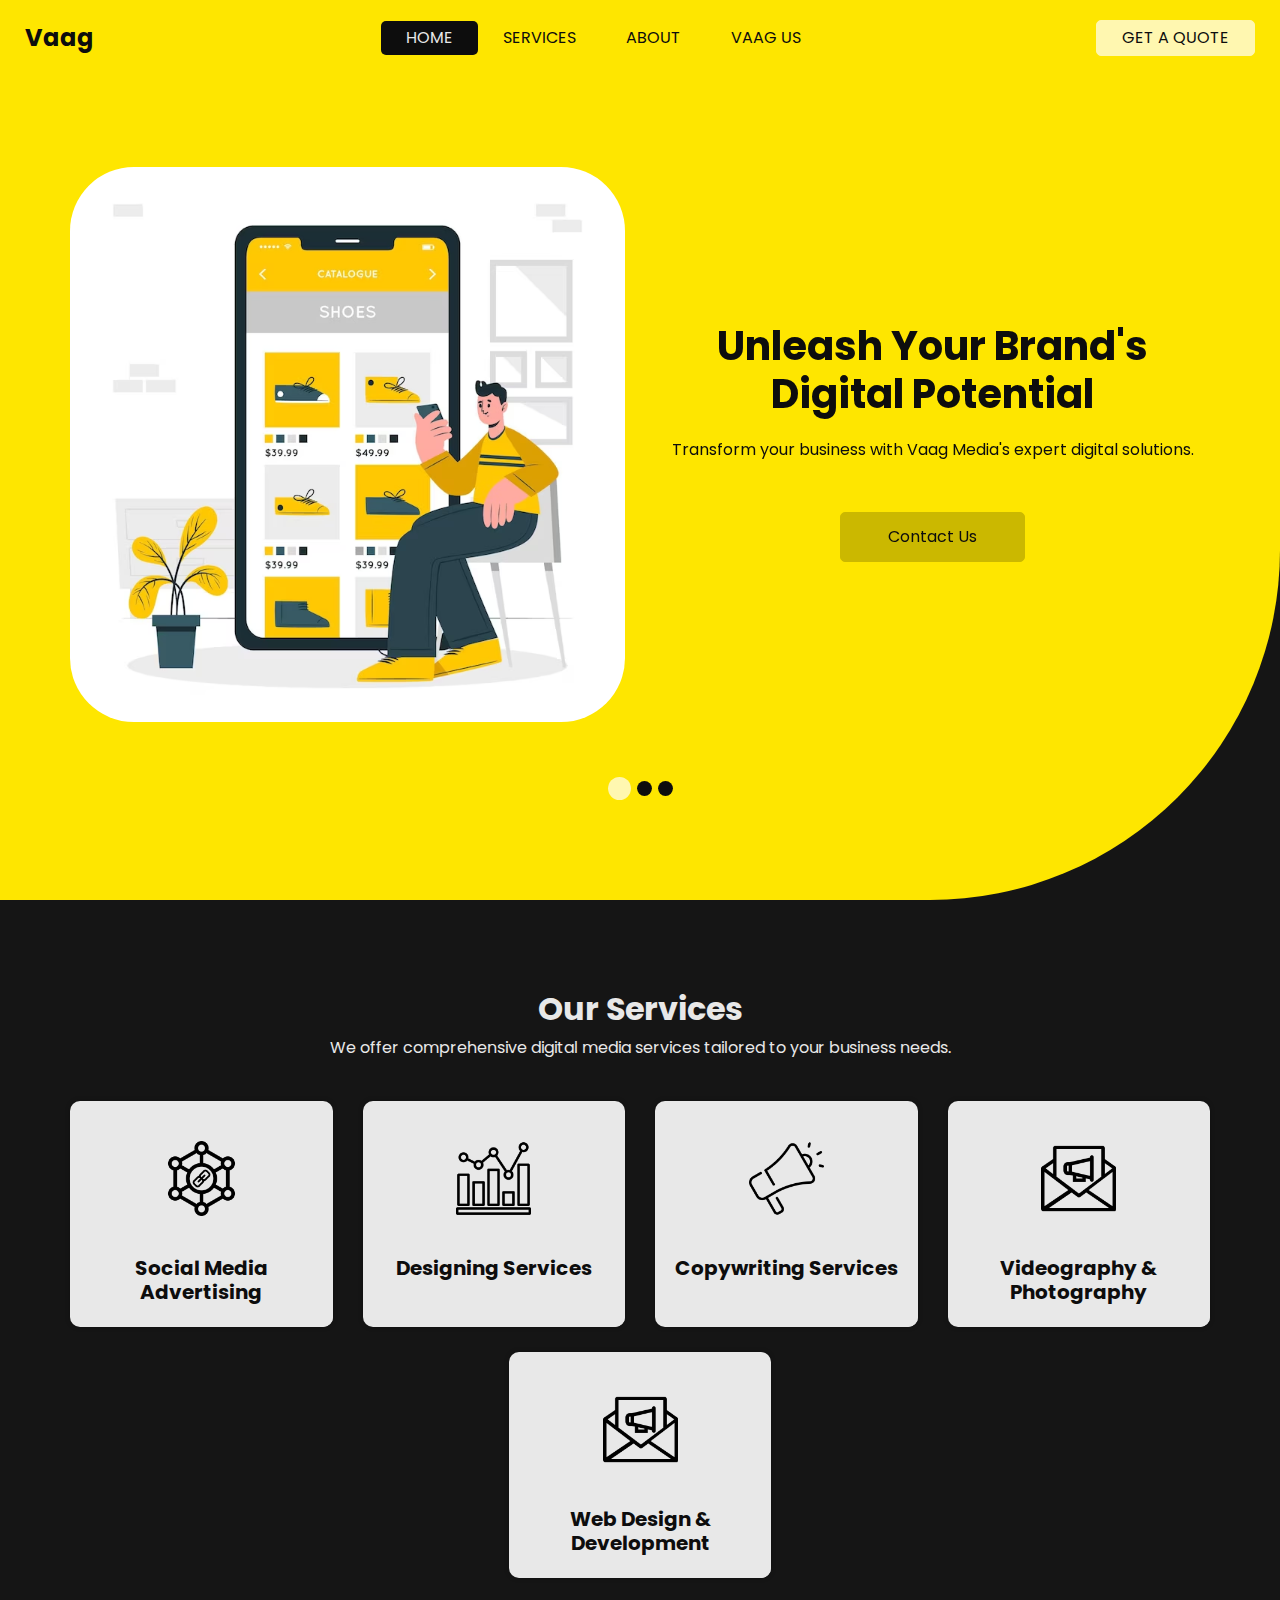
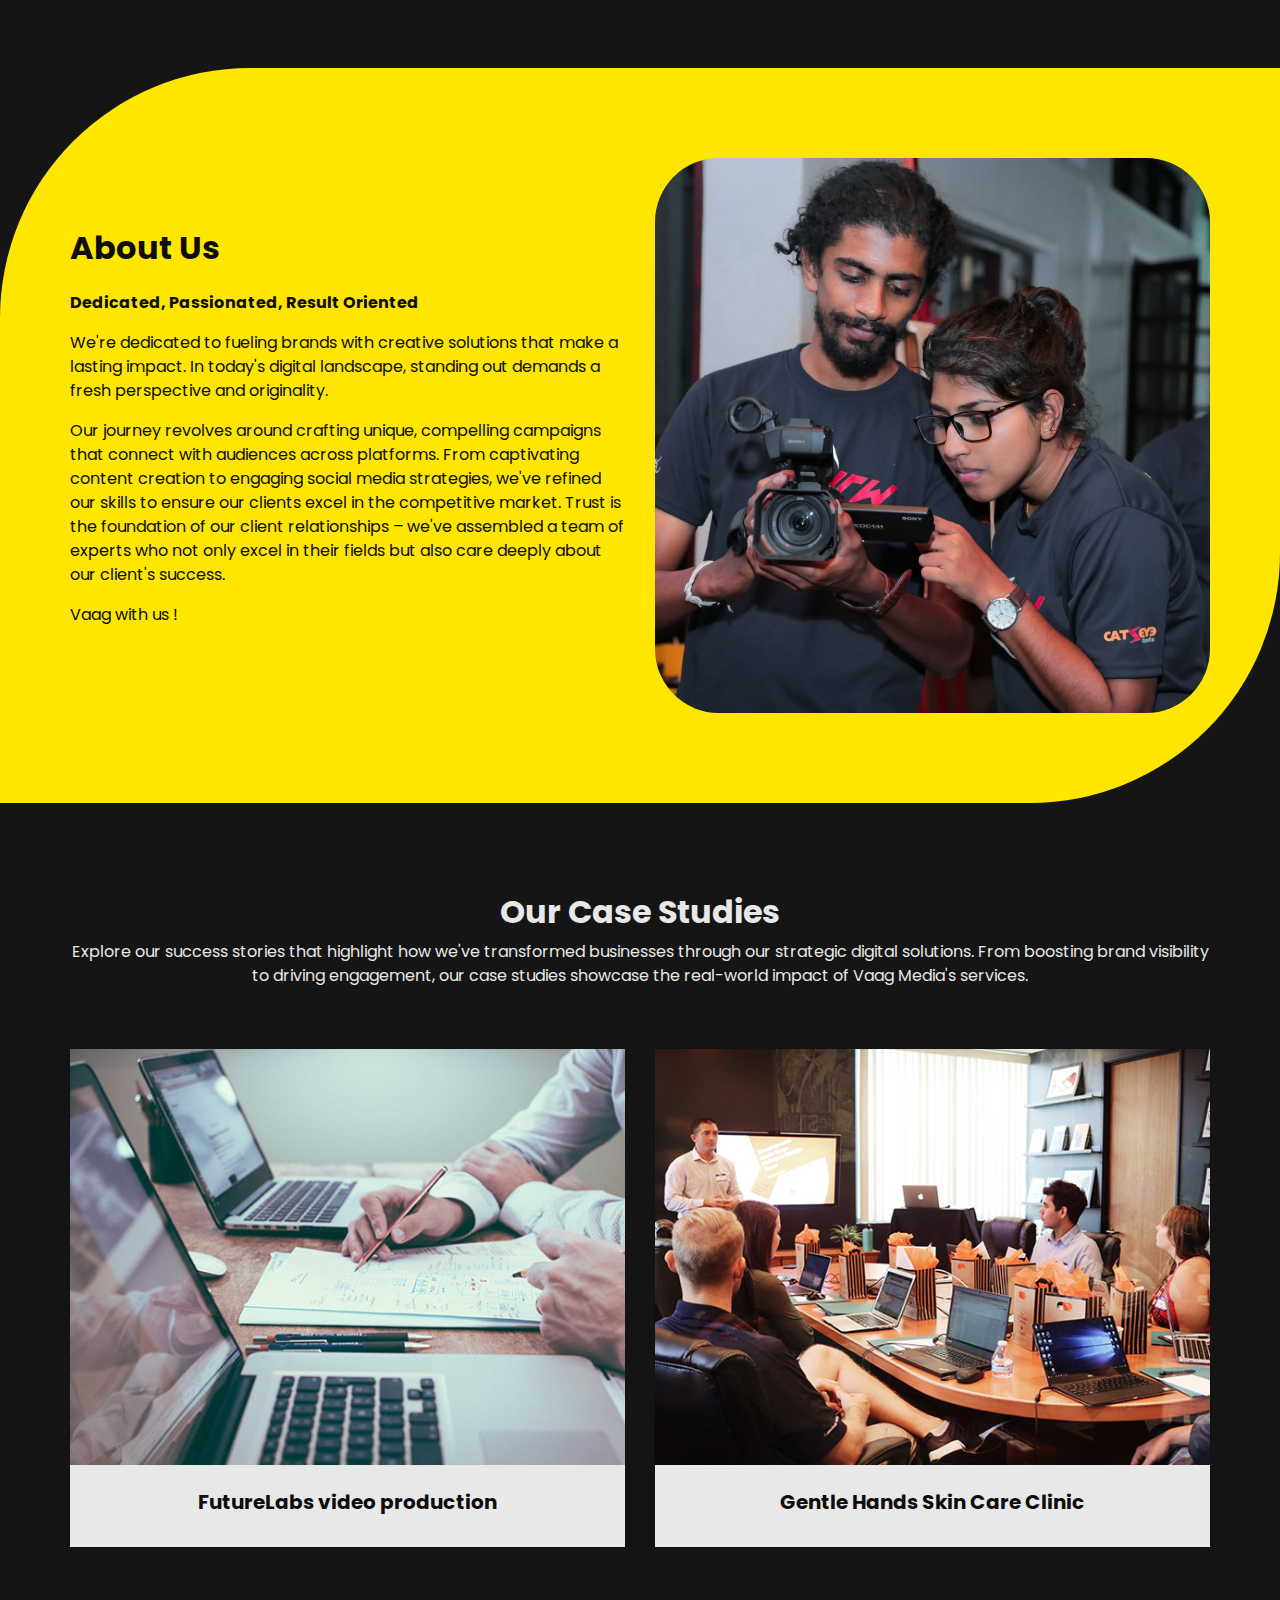
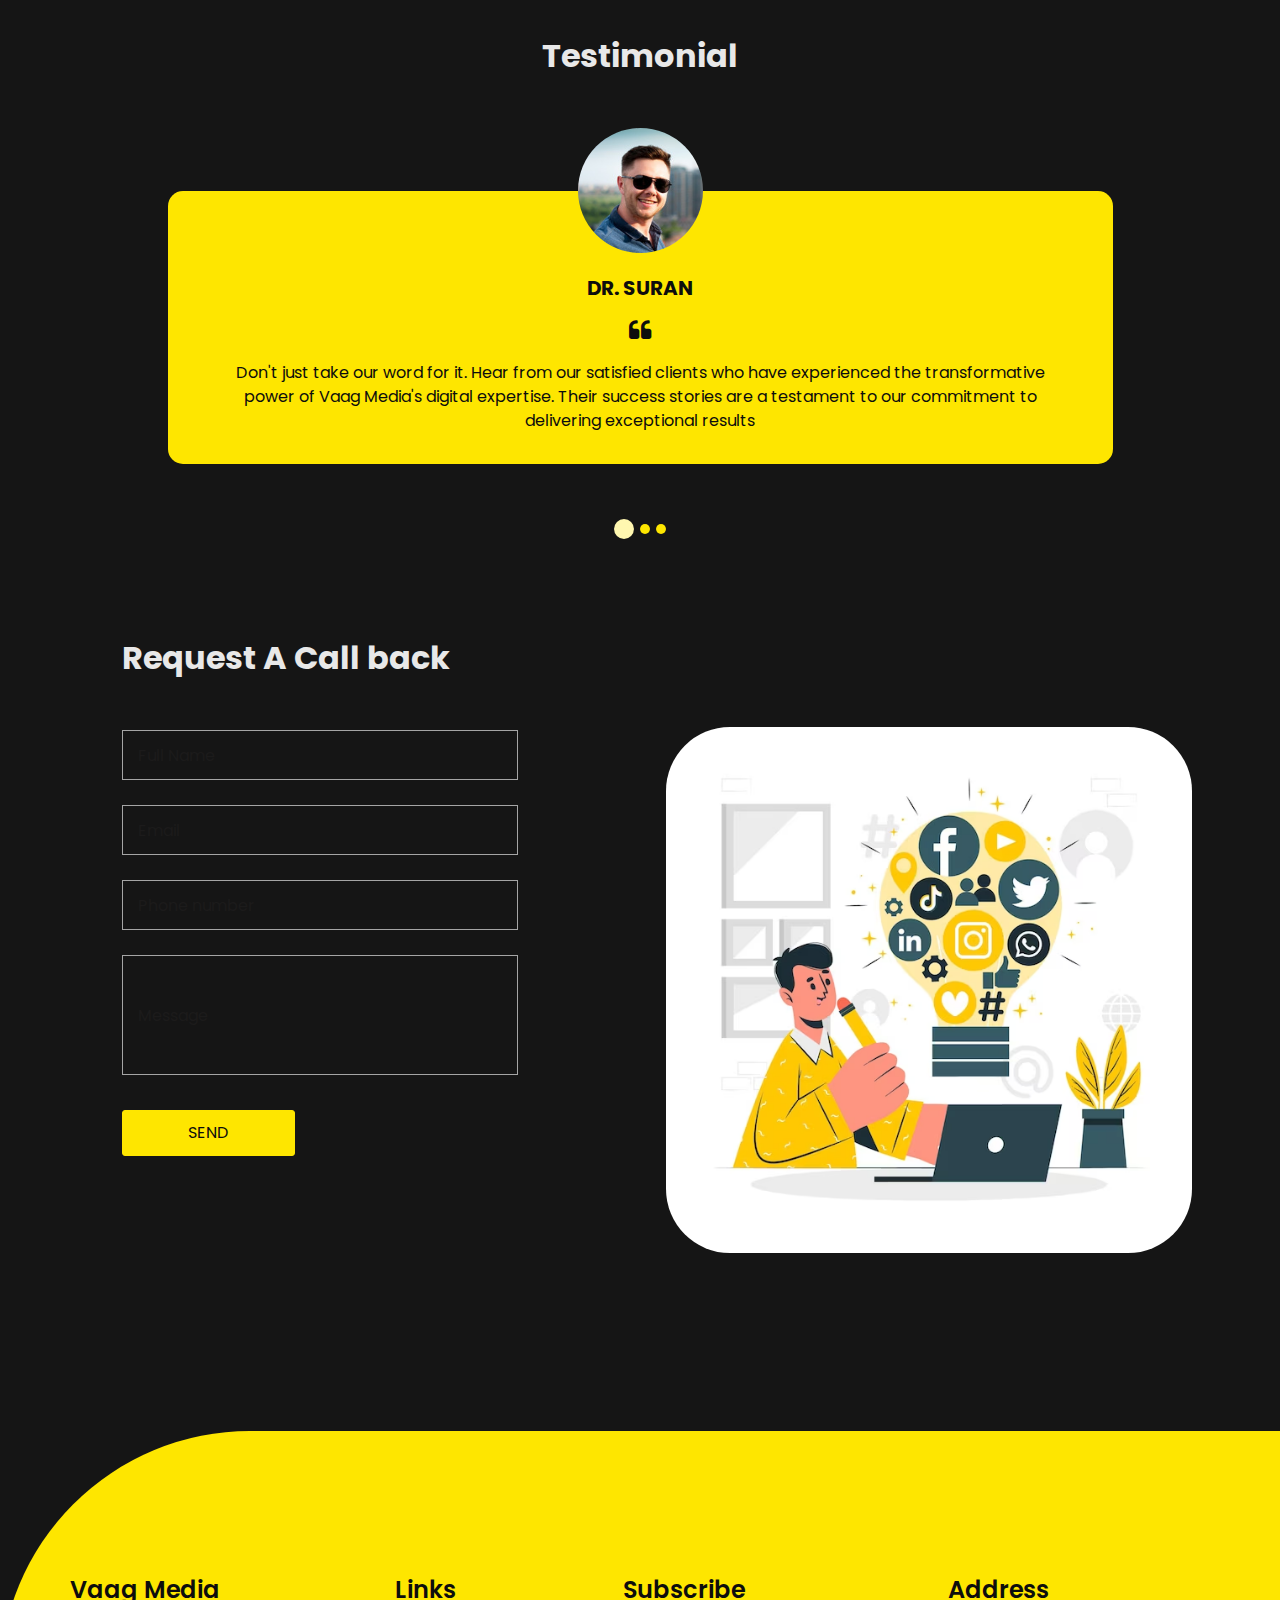
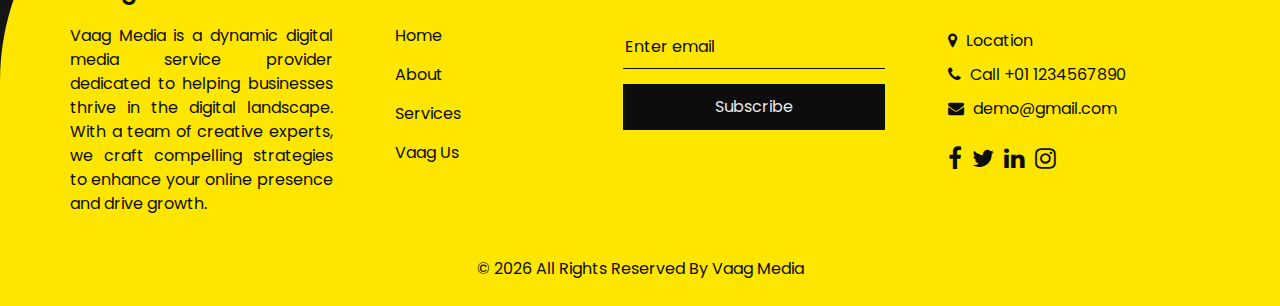
<file: index.html>
<!DOCTYPE html>
<html lang="en">
<head>
  <meta charset="utf-8" />
  <meta http-equiv="X-UA-Compatible" content="IE=edge" />
  <meta name="viewport" content="width=device-width, initial-scale=1, shrink-to-fit=no" />
  <meta name="keywords" content="" />
  <meta name="description" content="" />
  <meta name="author" content="" />
  <title>Vaag</title>
  <!-- bootstrap core css -->
  <link rel="stylesheet" type="text/css" href="css/bootstrap.css" />
  <!-- font awesome style -->
  <link href="css/font-awesome.min.css" rel="stylesheet" />
  <!-- Custom styles for this template -->
  <link href="css/style.css" rel="stylesheet" />
  <!-- responsive style -->
  <link href="css/responsive.css" rel="stylesheet" />
</head>
<body>
  <div class="hero_area">
    <!-- header section strats -->
    <header class="header_section">
      <div class="container-fluid">
        <nav class="navbar navbar-expand-lg custom_nav-container ">
          <a class="navbar-brand" href="index.html">
            <span>
              Vaag
            </span>
          </a>
          <button class="navbar-toggler" type="button" data-toggle="collapse" data-target="#navbarSupportedContent" aria-controls="navbarSupportedContent" aria-expanded="false" aria-label="Toggle navigation">
            <span class=""> </span>
          </button>
          <div class="collapse navbar-collapse" id="navbarSupportedContent">
            <ul class="navbar-nav  ">
              <li class="nav-item active">
                <a class="nav-link" href="#home">Home <span class="sr-only">(current)</span></a>
              </li>
              <li class="nav-item">
                <a class="nav-link" href="#services">Services</a>
              </li>
              <li class="nav-item">
                <a class="nav-link" href="#about"> About</a>
              </li>
              <li class="nav-item">
                <a class="nav-link" href="#contact">Vaag Us</a>
              </li>
            </ul>
            <div class="quote_btn-container">
              <a href="" class="quote_btn">
                Get A Quote
              </a>
            </div>
          </div>
        </nav>
      </div>
    </header>
    <!-- end header section -->
    <!-- slider section -->
    <section class="slider_section" id="home">
      <div id="customCarousel1" class="carousel slide" data-ride="carousel">
        <div class="carousel-inner">
          <div class="carousel-item active">
            <div class="container ">
              <div class="row">
                <div class="col-md-6">
                  <div class="img-box">
                    <img src="images/slider-1.avif" alt="">
                  </div>
                </div>
                <div class="col-md-6">
                  <div class="detail-box">
                    <h1>
                      Unleash Your Brand's Digital Potential
                    </h1>
                    <p>
                      Transform your business with Vaag Media's expert digital solutions.
                    </p>
                    <div class="btn-box">
                      <a href="#contact" class="btn1">
                        Contact Us
                      </a>
                    </div>
                  </div>
                </div>
              </div>
            </div>
          </div>
          <div class="carousel-item ">
            <div class="container ">
              <div class="row">
                <div class="col-md-6">
                  <div class="img-box">
                    <img src="images/slider-2.avif" alt="">
                  </div>
                </div>
                <div class="col-md-6">
                  <div class="detail-box">
                    <h1>
                      Elevate Your Online Presence
                    </h1>
                    <p>
                      Captivate your audience with compelling content and stunning visuals.
                    </p>
                    <div class="btn-box">
                      <a href="#contact" class="btn1">
                        Contact Us
                      </a>
                    </div>
                  </div>
                </div>
              </div>
            </div>
          </div>
          <div class="carousel-item ">
            <div class="container ">
              <div class="row">
                <div class="col-md-6">
                  <div class="img-box">
                    <img src="images/slider-3.avif" alt="">
                  </div>
                </div>
                <div class="col-md-6">
                  <div class="detail-box">
                    <h1>
                      Success Through Strategy
                    </h1>
                    <p>
                      Partner with Vaag Media for strategic digital success.
                    </p>
                    <div class="btn-box">
                      <a href="#contact" class="btn1">
                        Contact Us
                      </a>
                    </div>
                  </div>
                </div>
              </div>
            </div>
          </div>
        </div>
        <ol class="carousel-indicators">
          <li data-target="#customCarousel1" data-slide-to="0" class="active"></li>
          <li data-target="#customCarousel1" data-slide-to="1"></li>
          <li data-target="#customCarousel1" data-slide-to="2"></li>
        </ol>
      </div>
    </section>
    <!-- end slider section -->
  </div>
  <!-- service section -->
  <section class="service_section layout_padding" id="services">
    <div class="container">
      <div class="heading_container">
        <h2>
          Our Services
        </h2>
        <p>
          We offer comprehensive digital media services tailored to your business needs.
        </p>
      </div>
      <div class="row justify-content-center">
        <div class="col-md-6 col-lg-3 d-flex">
          <div class="box">
            <div class="img-box">
              <img src="images/s1.png" alt="">
            </div>
            <div class="detail-box">
              <h5>
                Social Media Advertising
              </h5>
              <!-- <p>
                Lorem ipsum dolor sit amet, consectetur adipiscing elit,
              </p> -->
              <!-- <a href="">
                <span>
                  Read More
                </span>
                <i class="fa fa-long-arrow-right" aria-hidden="true"></i>
              </a> -->
            </div>
          </div>
        </div>
        <div class="col-md-6 col-lg-3 d-flex">
          <div class="box">
            <div class="img-box">
              <img src="images/s2.png" alt="">
            </div>
            <div class="detail-box">
              <h5>
                Designing Services
              </h5>
              <!-- <p>
                Lorem ipsum dolor sit amet, consectetur adipiscing elit,
              </p> -->
              <!-- <a href="">
                <span>
                  Read More
                </span>
                <i class="fa fa-long-arrow-right" aria-hidden="true"></i>
              </a> -->
            </div>
          </div>
        </div>
        <div class="col-md-6 col-lg-3 d-flex">
          <div class="box">
            <div class="img-box">
              <img src="images/s3.png" alt="">
            </div>
            <div class="detail-box">
              <h5>
                Copywriting Services
              </h5>
              <!-- <p>
                Lorem ipsum dolor sit amet, consectetur adipiscing elit,
              </p> -->
              <!-- <a href="">
                <span>
                  Read More
                </span>
                <i class="fa fa-long-arrow-right" aria-hidden="true"></i>
              </a> -->
            </div>
          </div>
        </div>
        <div class="col-md-6 col-lg-3 d-flex">
          <div class="box">
            <div class="img-box">
              <img src="images/s4.png" alt="">
            </div>
            <div class="detail-box">
              <h5>
                Videography & Photography
              </h5>
              <!-- <p>
                Lorem ipsum dolor sit amet, consectetur adipiscing elit,
              </p> -->
              <!-- <a href="">
                <span>
                  Read More
                </span>
                <i class="fa fa-long-arrow-right" aria-hidden="true"></i>
              </a> -->
            </div>
          </div>
        </div>
        <div class="col-md-6 col-lg-3 d-flex">
          <div class="box">
            <div class="img-box">
              <img src="images/s4.png" alt="">
            </div>
            <div class="detail-box">
              <h5>
                Web Design & Development
              </h5>
              <!-- <p>
                Lorem ipsum dolor sit amet, consectetur adipiscing elit,
              </p> -->
              <!-- <a href="">
                <span>
                  Read More
                </span>
                <i class="fa fa-long-arrow-right" aria-hidden="true"></i>
              </a> -->
            </div>
          </div>
        </div>
      </div>
      <!-- <div class="btn-box">
        <a href="">
          View More
        </a>
      </div> -->
    </div>
  </section>
  <!-- end service section -->
  <!-- about section -->
  <section class="about_section layout_padding" id="about">
    <div class="container  ">
      <div class="row">
        <div class="col-md-6">
          <div class="detail-box">
            <div class="heading_container">
              <h2>
                About Us
              </h2>
            </div>
            <p>
              <strong>Dedicated, Passionated, Result Oriented</strong>
            </p>
            <p>
              We're dedicated to fueling brands with creative solutions that make a lasting impact. In today's digital landscape, standing out demands a fresh perspective and originality.
            </p>
            <p>
              Our journey revolves around crafting unique, compelling campaigns that connect with audiences across platforms. From captivating content creation to engaging social media strategies, we've refined our skills to ensure our clients excel in the competitive market. Trust is the foundation of our client relationships – we've assembled a team of experts who not only excel in their fields but also care deeply about our client's success.
            </p>
            <p>
              Vaag with us !
            </p>
            <!-- <a href="">
              Read More
            </a> -->
          </div>
        </div>
        <div class="col-md-6 ">
          <div class="img-box">
            <img src="images/about-img.jpg" alt="">
          </div>
        </div>
      </div>
    </div>
  </section>
  <!-- end about section -->
  <!-- case section -->
  <section class="case_section layout_padding">
    <div class="container">
      <div class="heading_container">
        <h2>
          Our Case Studies
        </h2>
        <p class="text-center">
          Explore our success stories that highlight how we've transformed businesses through our strategic digital solutions. From boosting brand visibility to driving engagement, our case studies showcase the real-world impact of Vaag Media's services.
        </p>
      </div>
      <div class="row">
        <div class="col-md-6">
          <div class="box">
            <div class="img-box">
              <img src="images/case-1.jpg" alt="">
            </div>
            <div class="detail-box">
              <h5>
                FutureLabs video production
              </h5>
              <!-- <p>
                Alteration in some form, by injected humour, or randomised words which don't look even slightly believable.
              </p> -->
              <!-- <a href="">
                <span>
                  Read More
                </span>
                <i class="fa fa-long-arrow-right" aria-hidden="true"></i>
              </a> -->
            </div>
          </div>
        </div>
        <div class="col-md-6">
          <div class="box">
            <div class="img-box">
              <img src="images/case-2.jpg" alt="">
            </div>
            <div class="detail-box">
              <h5>
                Gentle Hands Skin Care Clinic
              </h5>
              <!-- <p>
                Alteration in some form, by injected humour, or randomised words which don't look even slightly believable.
              </p> -->
              <!-- <a href="">
                <span>
                  Read More
                </span>
                <i class="fa fa-long-arrow-right" aria-hidden="true"></i>
              </a> -->
            </div>
          </div>
        </div>
      </div>
    </div>
  </section>
  <!-- end case section -->
  <!-- client section -->
  <section class="client_section">
    <div class="container">
      <div class="heading_container heading_center">
        <h2>
          Testimonial
        </h2>
      </div>
    </div>
    <div id="customCarousel2" class="carousel slide" data-ride="carousel">
      <div class="carousel-inner">
        <div class="carousel-item active">
          <div class="container">
            <div class="row">
              <div class="col-md-10 mx-auto">
                <div class="box">
                  <div class="img-box">
                    <img src="images/client.jpg" alt="">
                  </div>
                  <div class="detail-box">
                    <div class="client_info">
                      <div class="client_name">
                        <h5>
                          Dr. Suran
                        </h5>
                        <h6>
                          Gentle Hands
                        </h6>
                      </div>
                      <i class="fa fa-quote-left" aria-hidden="true"></i>
                    </div>
                    <p>
                      Don't just take our word for it. Hear from our satisfied clients who have experienced the transformative power of Vaag Media's digital expertise. Their success stories are a testament to our commitment to delivering exceptional results
                    </p>
                  </div>
                </div>
              </div>
            </div>
          </div>
        </div>
        <div class="carousel-item">
          <div class="container">
            <div class="row">
              <div class="col-md-10 mx-auto">
                <div class="box">
                  <div class="img-box">
                    <img src="images/client.jpg" alt="">
                  </div>
                  <div class="detail-box">
                    <div class="client_info">
                      <div class="client_name">
                        <h5>
                          Morojink
                        </h5>
                        <h6>
                          Customer
                        </h6>
                      </div>
                      <i class="fa fa-quote-left" aria-hidden="true"></i>
                    </div>
                    <p>
                      Lorem ipsum dolor sit amet, consectetur adipiscing elit, sed do eiusmod tempor incididunt ut
                      labore
                      et
                      dolore magna aliqua. Ut enim ad minim veniam, quis nostrud exercitation ullamco laboris nisi ut
                      aliquip ex ea commodo consequat. Duis aute irure dolor in reprehenderit in voluptate velit esse
                      cillum
                      dolore eu fugia
                    </p>
                  </div>
                </div>
              </div>
            </div>
          </div>
        </div>
        <div class="carousel-item">
          <div class="container">
            <div class="row">
              <div class="col-md-10 mx-auto">
                <div class="box">
                  <div class="img-box">
                    <img src="images/client.jpg" alt="">
                  </div>
                  <div class="detail-box">
                    <div class="client_info">
                      <div class="client_name">
                        <h5>
                          Morojink
                        </h5>
                        <h6>
                          Customer
                        </h6>
                      </div>
                      <i class="fa fa-quote-left" aria-hidden="true"></i>
                    </div>
                    <p>
                      Lorem ipsum dolor sit amet, consectetur adipiscing elit, sed do eiusmod tempor incididunt ut
                      labore
                      et
                      dolore magna aliqua. Ut enim ad minim veniam, quis nostrud exercitation ullamco laboris nisi ut
                      aliquip ex ea commodo consequat. Duis aute irure dolor in reprehenderit in voluptate velit esse
                      cillum
                      dolore eu fugia
                    </p>
                  </div>
                </div>
              </div>
            </div>
          </div>
        </div>
      </div>
      <ol class="carousel-indicators">
        <li data-target="#customCarousel2" data-slide-to="0" class="active"></li>
        <li data-target="#customCarousel2" data-slide-to="1"></li>
        <li data-target="#customCarousel2" data-slide-to="2"></li>
      </ol>
    </div>
  </section>
  <!-- end client section -->
  <!-- Team Section -->
  <!-- <section class="team_section">
    <div class="container-fluid">
      <div class="row">
        <div class="col-md-12">
          <div class="team_heading">
            <h2>
              Team Vaag
            </h2>
          </div>
        </div>
        <div class="col-md-12">
          <img class="team_img" src="images/team_vaag.jpg" alt="Vaag Team">
        </div>
      </div>
    </div>
  </section> -->
  <!-- contact section -->
  <section class="contact_section layout_padding" id="contact">
    <div class="container-fluid">
      <div class="row">
        <div class="col-md-5 col-lg-4 offset-md-1">
          <div class="form_container">
            <div class="heading_container">
              <h2>
                Request A Call back
              </h2>
            </div>
            <form action="">
              <div>
                <input type="text" placeholder="Full Name " />
              </div>
              <div>
                <input type="email" placeholder="Email" />
              </div>
              <div>
                <input type="text" placeholder="Phone number" />
              </div>
              <div>
                <input type="text" class="message-box" placeholder="Message" />
              </div>
              <div class="d-flex ">
                <button>
                  SEND
                </button>
              </div>
            </form>
          </div>
        </div>
        <div class="col-md-6 col-lg-7 px-0">
          <div class="map_container">
            <!-- <div class="map">
              <div id="googleMap"></div>
            </div> -->
            <img src="images/contact-us.avif" alt="Contact Us" />
          </div>
        </div>
      </div>
    </div>
  </section>
  <!-- end contact section -->
  <div class="footer_container">
    <!-- info section -->
    <section class="info_section ">
      <div class="container">
        <div class="row">
          <div class="col-md-6 col-lg-3 ">
            <div class="info_detail">
              <h4>
                Vaag Media
              </h4>
              <p class="text-justify">
                Vaag Media is a dynamic digital media service provider dedicated to helping businesses thrive in the digital landscape. With a team of creative experts, we craft compelling strategies to enhance your online presence and drive growth.
              </p>
            </div>
          </div>
          <div class="col-md-6 col-lg-2 mx-auto">
            <div class="info_link_box">
              <h4>
                Links
              </h4>
              <div class="info_links">
                <a class="" href="index.html">
                  Home
                </a>
                <a class="" href="about.html">
                  About
                </a>
                <a class="" href="service.html">
                  Services
                </a>
                <a class="" href="contact.html">
                  Vaag Us
                </a>
              </div>
            </div>
          </div>
          <div class="col-md-6 col-lg-3 ">
            <h4>
              Subscribe
            </h4>
            <form action="#">
              <input type="text" placeholder="Enter email" />
              <button type="submit">
                Subscribe
              </button>
            </form>
          </div>
          <div class="col-md-6 col-lg-3 mb-0 ml-auto">
            <div class="info_contact">
              <h4>
                Address
              </h4>
              <div class="contact_link_box">
                <a href="">
                  <i class="fa fa-map-marker" aria-hidden="true"></i>
                  <span>
                    Location
                  </span>
                </a>
                <a href="">
                  <i class="fa fa-phone" aria-hidden="true"></i>
                  <span>
                    Call +01 1234567890
                  </span>
                </a>
                <a href="">
                  <i class="fa fa-envelope" aria-hidden="true"></i>
                  <span>
                    demo@gmail.com
                  </span>
                </a>
              </div>
            </div>
            <div class="info_social">
              <a href="">
                <i class="fa fa-facebook" aria-hidden="true"></i>
              </a>
              <a href="">
                <i class="fa fa-twitter" aria-hidden="true"></i>
              </a>
              <a href="">
                <i class="fa fa-linkedin" aria-hidden="true"></i>
              </a>
              <a href="">
                <i class="fa fa-instagram" aria-hidden="true"></i>
              </a>
            </div>
          </div>
        </div>
      </div>
    </section>
    <!-- end info section -->
    <!-- Scroll to top button -->
    <button onclick="scrollToTop()" id="scrollBtn" title="Go to top" class="scroll-top">&#10094;</button>
    <!-- footer section -->
    <footer class="footer_section">
      <div class="container">
        <p>
          &copy; <span id="displayYear"></span> All Rights Reserved By
          <a href="/">Vaag Media</a>
        </p>
      </div>
    </footer>
    <!-- footer section -->
  </div>
  <!-- jQery -->
  <script src="js/jquery-3.4.1.min.js"></script>
  <!-- popper js -->
  <script src="https://cdn.jsdelivr.net/npm/popper.js@1.16.0/dist/umd/popper.min.js" integrity="sha384-Q6E9RHvbIyZFJoft+2mJbHaEWldlvI9IOYy5n3zV9zzTtmI3UksdQRVvoxMfooAo" crossorigin="anonymous">
  </script>
  <!-- bootstrap js -->
  <script src="js/bootstrap.js"></script>
  <script src="js/custom.js"></script>
  <!-- Google Map -->
  <!-- <script src="https://maps.googleapis.com/maps/api/js?key=AIzaSyCh39n5U-4IoWpsVGUHWdqB6puEkhRLdmI&callback=myMap"></script> -->
  <!-- End Google Map -->
</body>
</html>
</file>
<file: css/style.css>
@import url("https://fonts.googleapis.com/css2?family=Poppins:wght@400;600;700&display=swap");
html {
  scroll-behavior: smooth;
}

body {
  font-family: "Poppins", sans-serif;
  color: #e8e8e8;
  background-color: #151515;
  overflow-x: hidden;
}

.layout_padding {
  padding: 90px 0;
}

.layout_margin {
  margin: 90px 0;
}

.layout_padding2 {
  padding: 75px 0;
}

.layout_padding2-top {
  padding-top: 75px;
}

.layout_padding2-bottom {
  padding-bottom: 75px;
}

.layout_padding-top {
  padding-top: 90px;
}

.layout_padding-bottom {
  padding-bottom: 90px;
}

.heading_container {
  display: flex;
  flex-direction: column;
  align-items: flex-start;
}
.heading_container h2 {
  position: relative;
  font-weight: bold;
}
.heading_container h2 span {
  color: #fee600;
}
.heading_container.heading_center {
  align-items: center;
  text-align: center;
}

a,
a:hover,
a:focus {
  text-decoration: none;
}

a:hover,
a:focus {
  color: initial;
}

.btn,
.btn:focus {
  outline: none !important;
  box-shadow: none;
}

/*header section*/
.hero_area {
  position: relative;
  min-height: 100vh;
  display: flex;
  flex-direction: column;
  background-color: #fee600;
  border-radius: 0 0 350px 0;
}

.sub_page .hero_area {
  min-height: auto;
  border-radius: 0 0 45px 0;
}

.header_section {
  padding: 15px 0;
}
.header_section .container-fluid {
  padding-right: 25px;
  padding-left: 25px;
}

.navbar-brand span {
  font-weight: bold;
  color: #0d0d0d;
  font-size: 24px;
}

.custom_nav-container {
  padding: 0;
}
.custom_nav-container .navbar-nav {
  margin: auto;
}
.custom_nav-container .navbar-nav .nav-item .nav-link {
  padding: 5px 25px;
  color: #0d0d0d;
  text-align: center;
  text-transform: uppercase;
  border-radius: 5px;
  transition: all 0.3s;
}
.custom_nav-container .navbar-nav .nav-item:hover .nav-link, .custom_nav-container .navbar-nav .nav-item.active .nav-link {
  color: #e8e8e8;
  background-color: #0d0d0d;
}

.custom_nav-container .navbar-toggler {
  outline: none;
}

.custom_nav-container .navbar-toggler {
  padding: 0;
  width: 37px;
  height: 42px;
  transition: all 0.3s;
}
.custom_nav-container .navbar-toggler span {
  display: block;
  width: 35px;
  height: 4px;
  background-color: #0d0d0d;
  margin: 7px 0;
  transition: all 0.3s;
  position: relative;
  border-radius: 5px;
  transition: all 0.3s;
}
.custom_nav-container .navbar-toggler span::before, .custom_nav-container .navbar-toggler span::after {
  content: "";
  position: absolute;
  left: 0;
  height: 100%;
  width: 100%;
  background-color: #0d0d0d;
  top: -10px;
  border-radius: 5px;
  transition: all 0.3s;
}
.custom_nav-container .navbar-toggler span::after {
  top: 10px;
}
.custom_nav-container .navbar-toggler[aria-expanded=true] {
  transform: rotate(360deg);
}
.custom_nav-container .navbar-toggler[aria-expanded=true] span {
  transform: rotate(45deg);
}
.custom_nav-container .navbar-toggler[aria-expanded=true] span::before, .custom_nav-container .navbar-toggler[aria-expanded=true] span::after {
  transform: rotate(90deg);
  top: 0;
}
.custom_nav-container .navbar-toggler[aria-expanded=true] .s-1 {
  transform: rotate(45deg);
  margin: 0;
  margin-bottom: -4px;
}
.custom_nav-container .navbar-toggler[aria-expanded=true] .s-2 {
  display: none;
}
.custom_nav-container .navbar-toggler[aria-expanded=true] .s-3 {
  transform: rotate(-45deg);
  margin: 0;
  margin-top: -4px;
}
.custom_nav-container .navbar-toggler[aria-expanded=false] .s-1,
.custom_nav-container .navbar-toggler[aria-expanded=false] .s-2,
.custom_nav-container .navbar-toggler[aria-expanded=false] .s-3 {
  transform: none;
}

.quote_btn-container {
  display: flex;
  align-items: center;
}
.quote_btn-container a {
  color: #e8e8e8;
  text-transform: uppercase;
}
.quote_btn-container a span {
  margin-left: 5px;
}
.quote_btn-container a:hover {
  color: #fff7b0;
}
.quote_btn-container .quote_btn {
  display: inline-block;
  padding: 5px 25px;
  background-color: #fff7b0;
  color: #0d0d0d;
  border-radius: 5px;
  transition: all 0.3s;
  border: 1px solid #fff7b0;
}
.quote_btn-container .quote_btn:hover {
  color: #0d0d0d;
  transform: translateY(-3px);
}

/*end header section*/
/* slider section */
.slider_section {
  flex: 1;
  display: flex;
  align-items: center;
  padding: 45px 0;
}
.slider_section .row {
  align-items: center;
}
.slider_section #customCarousel1 {
  width: 100%;
  position: unset;
}
.slider_section .detail-box {
  text-align: center;
  color: #0d0d0d;
}
.slider_section .detail-box h1 {
  font-weight: bold;
  margin-bottom: 20px;
}
.slider_section .detail-box .btn-box {
  display: flex;
  justify-content: center;
  margin: 0 -5px;
  margin-top: 45px;
}
.slider_section .detail-box .btn-box a {
  margin: 5px;
  text-align: center;
  width: 185px;
}
.slider_section .detail-box .btn-box .btn1 {
  display: inline-block;
  padding: 12px 15px;
  background-color: #cbb800;
  color: #0d0d0d;
  border-radius: 5px;
  transition: all 0.3s;
  border: 1px solid #cbb800;
}
.slider_section .detail-box .btn-box .btn1:hover {
  color: #0d0d0d;
  transform: translateY(-3px);
}
.slider_section .img-box img {
  width: 100%;
  border-radius: 64px;
}
.slider_section .carousel-indicators {
  position: unset;
  margin: 0;
  justify-content: center;
  align-items: center;
  margin-top: 45px;
}
.slider_section .carousel-indicators li {
  background-color: #0d0d0d;
  width: 15px;
  height: 15px;
  border-radius: 100%;
  opacity: 1;
}
.slider_section .carousel-indicators li.active {
  width: 23px;
  height: 23px;
  background-color: #fff7b0;
}

.service_section {
  text-align: center;
}
.service_section .heading_container {
  align-items: center;
}
.service_section .box {
  margin-top: 25px;
  background: #e8e8e8;
  color: #0d0d0d;
  padding: 15px;
  border-radius: 10px;
  box-shadow: 0 0 5px 0 rgba(0, 0, 0, 0.25);
  position: relative;
  overflow: hidden;
  transition: all 0.3s;
  flex: 1;
}
.service_section .box::before {
  content: "";
  width: 275px;
  height: 275px;
  position: absolute;
  right: -137.5px;
  bottom: -137.5px;
  background-color: white;
  z-index: -1;
  border-radius: 100%;
  transition: all 0.3s;
}
.service_section .box .img-box {
  display: flex;
  justify-content: center;
  align-items: center;
  height: 125px;
  border-radius: 15px;
  transition: all 0.3s;
}
.service_section .box .img-box img {
  width: 75px;
  transition: all 0.3s;
}
.service_section .box .detail-box {
  margin-top: 15px;
}
.service_section .box .detail-box h5 {
  font-weight: bold;
  position: relative;
}
.service_section .box .detail-box a {
  color: inherit;
}
.service_section .box:hover {
  background: none;
  cursor: pointer;
  color: #0d0d0d;
}
.service_section .box:hover::before {
  transform: scale(5);
  background-color: #fee600;
}
.service_section .box:hover img {
  filter: invert(1);
}
.service_section .btn-box {
  display: flex;
  justify-content: center;
  margin-top: 45px;
}
.service_section .btn-box a {
  display: inline-block;
  padding: 10px 45px;
  background-color: #fee600;
  color: #0d0d0d;
  border-radius: 5px;
  transition: all 0.3s;
  border: 1px solid #fee600;
}
.service_section .btn-box a:hover {
  color: #0d0d0d;
  transform: translateY(-3px);
}

.about_section {
  background-color: #fee600;
  color: #0d0d0d;
  border-radius: 250px 0 250px 0;
}
.about_section .row {
  align-items: center;
}
.about_section .img-box {
  position: relative;
}
.about_section .img-box img {
  width: 100%;
  border-radius: 64px;
}
.about_section .detail-box p {
  margin-top: 15px;
}
.about_section .detail-box a {
  display: inline-block;
  padding: 10px 45px;
  background-color: #fff7b0;
  color: #0d0d0d;
  border-radius: 5px;
  transition: all 0.3s;
  border: 1px solid #fff7b0;
  margin-top: 15px;
}
.about_section .detail-box a:hover {
  color: #0d0d0d;
  transform: translateY(-3px);
}

.case_section .heading_container {
  align-items: center;
}
.case_section .heading_container h2::before {
  left: 50%;
  transform: translateX(-50%);
}
.case_section .box {
  margin-top: 45px;
  background-color: #e8e8e8;
  color: #0d0d0d;
  box-shadow: 0 0 10px 0 rgba(0, 0, 0, 0.15);
  text-align: center;
}
.case_section .box .img-box {
  position: relative;
}
.case_section .box .img-box img {
  width: 100%;
}
.case_section .box .detail-box {
  padding: 25px;
}
.case_section .box .detail-box h5 {
  font-weight: bold;
}
.case_section .box .detail-box p {
  font-size: 15px;
}
.case_section .box .detail-box a {
  color: #fee600;
}

.client_section .box {
  display: flex;
  flex-direction: column;
  align-items: center;
  margin: 45px 0;
  text-align: center;
}
.client_section .box .img-box {
  width: 125px;
  height: 125px;
  min-width: 125px;
  position: relative;
  margin-bottom: -62.5px;
}
.client_section .box .img-box img {
  width: 100%;
  border-radius: 100%;
}
.client_section .box .client_info .client_name h5 {
  font-weight: bold;
  margin-bottom: 0;
  text-transform: uppercase;
}
.client_section .box .client_info .client_name h6 {
  margin-bottom: 0;
  color: #fee600;
  font-weight: normal;
  font-size: 15px;
  text-transform: uppercase;
}
.client_section .box .client_info i {
  font-size: 24px;
}
.client_section .box p {
  margin-top: 15px;
}
.client_section .box .detail-box {
  background-color: #0d0d0d;
  background-color: #fee600;
  color: #0d0d0d;
  border-radius: 15px;
  padding: 85px 45px 15px 45px;
}
.client_section .carousel-indicators {
  position: unset;
  margin: 0;
  justify-content: center;
  align-items: center;
}
.client_section .carousel-indicators li {
  background-color: #fee600;
  width: 10px;
  height: 10px;
  border-radius: 100%;
  opacity: 1;
}
.client_section .carousel-indicators li.active {
  width: 20px;
  height: 20px;
  background-color: #fff7b0;
}

.contact_section {
  position: relative;
}
.contact_section form {
  margin-top: 45px;
}
.contact_section input {
  width: 100%;
  border: none;
  height: 50px;
  margin-bottom: 25px;
  padding-left: 15px;
  background-color: transparent;
  outline: none;
  color: #e8e8e8;
  border: 1px solid #a5a5a5;
}
.contact_section input::-moz-placeholder {
  color: #1c1b1b;
}
.contact_section input::placeholder {
  color: #1c1b1b;
}
.contact_section input.message-box {
  height: 120px;
}
.contact_section button {
  font-family: "Poppins", sans-serif;
  display: inline-block;
  padding: 10px 65px;
  background-color: #fee600;
  color: #0d0d0d;
  border-radius: 3px;
  transition: all 0.3s;
  border: 1px solid #fee600;
  color: #0d0d0d;
  margin-top: 10px;
}
.contact_section button:hover {
  color: #0d0d0d;
  transform: translateY(-3px);
}
.contact_section .map_container {
  height: 100%;
  min-height: 325px;
  overflow: hidden;
  margin-left: 45px;
  padding: 88px;
}
.contact_section .map_container .map {
  height: 100%;
}
.contact_section .map_container .map #googleMap {
  height: 100%;
}
.contact_section .map_container img {
  width: 100%;
  height: auto;
  border-radius: 64px;
}

.footer_container {
  background-color: #fee600;
  color: #0d0d0d;
  border-radius: 350px 0 0 0;
  padding-top: 145px;
}

/* info section */
.info_section h4 {
  font-weight: 600;
  margin-bottom: 20px;
}
.info_section .info_contact .contact_link_box {
  display: flex;
  flex-direction: column;
}
.info_section .info_contact .contact_link_box a {
  margin: 5px 0;
  color: #0d0d0d;
}
.info_section .info_contact .contact_link_box a i {
  margin-right: 5px;
}
.info_section .info_contact .contact_link_box a:hover {
  color: #fff7b0;
}
.info_section .info_social {
  display: flex;
  margin-top: 20px;
}
.info_section .info_social a {
  display: flex;
  justify-content: center;
  align-items: center;
  color: #0d0d0d;
  border-radius: 100%;
  margin-right: 10px;
  font-size: 24px;
}
.info_section .info_social a:hover {
  color: #fff7b0;
}
.info_section .info_links {
  display: flex;
  flex-direction: column;
  flex-wrap: wrap;
}
.info_section .info_links a {
  display: flex;
  align-items: center;
  margin-bottom: 15px;
  color: #0d0d0d;
}
.info_section .info_links a:hover {
  color: #fff7b0;
}
.info_section form input {
  border: none;
  border-bottom: 1px solid #0d0d0d;
  background-color: transparent;
  width: 100%;
  height: 45px;
  color: #0d0d0d;
  outline: none;
}
.info_section form input::-moz-placeholder {
  color: #0d0d0d;
}
.info_section form input::placeholder {
  color: #0d0d0d;
}
.info_section form button {
  width: 100%;
  text-align: center;
  display: inline-block;
  padding: 10px 55px;
  background-color: #0d0d0d;
  color: #e8e8e8;
  border-radius: 0;
  transition: all 0.3s;
  border: 1px solid #0d0d0d;
  margin-top: 15px;
}
.info_section form button:hover {
  color: #e8e8e8;
  transform: translateY(-3px);
}

/* end info section */
/* footer section*/
.footer_section {
  position: relative;
  text-align: center;
}
.footer_section p {
  padding: 25px 0;
  margin: 0;
}
.footer_section p a {
  color: inherit;
}

.scroll-top {
  display: none;
  transform: rotate(90deg);
  background: #0d0d0d;
  color: #e8e8e8;
  border: none;
  position: fixed;
  right: 32px;
  bottom: 32px;
  z-index: 99;
  border-radius: 50%;
  padding: 8px;
  text-align: center;
  line-height: 1rem;
  height: 40px;
  width: 40px;
}
.scroll-top:hover {
  background-color: #131313;
}

.team_section {
  margin-top: 48px;
  margin-bottom: 16px;
  padding: 16px 32px;
}
.team_img {
  width: 100%;
  height: auto;
  border-radius: 48px;
}
.team_heading {
  margin-bottom: 32px;
}
.team_heading h2 {
  text-align: center;
  font-weight: 800;
}/*# sourceMappingURL=style.css.map */
</file>
<file: css/responsive.css>
@media (max-width: 1300px) {
  .footer_container {
    border-radius: 250px 0 0 0;
  }
}

@media (max-width: 1120px) {}

@media (max-width: 992px) {
  .hero_area {
    height: auto;
  }

  .quote_btn-container {
    display: none;
  }

  .custom_nav-container .navbar-nav {
    margin: 0;
    margin-left: auto;
    align-items: center;
  }

  .custom_nav-container .navbar-nav {
    padding-top: 15px;
  }


  .custom_nav-container .navbar-nav .nav-item .nav-link {
    padding: 5px 25px;
    margin: 5px 0;
  }

  .slider_section {
    padding: 75px 0;
  }

  .contact_section .img-box {
    margin-top: 45px;
  }

  .info_section .row>div:nth-child(1) {
    margin-bottom: 25px;
  }

  .info_section .row>div:nth-child(2) {
    margin-bottom: 25px;
  }
}

@media (max-width: 768px) {
  .hero_area {
    border-radius: 0 0 250px 0;
  }

  .slider_section .detail-box {
    margin-top: 45px;
  }

  .about_section {
    border-radius: 150px 0 150px 0;
  }

  .about_section .img-box {
    margin-top: 45px;
  }

  .contact_section .row {
    flex-direction: column-reverse;
  }

  .contact_section .map_container {
    margin-left: 0;
    margin-bottom: 45px;
    height: 375px;
  }

  .info_section .row>div:nth-child(3) {
    margin-bottom: 35px;
  }

  .info_section .row>div {
    display: flex;
    flex-direction: column;
    align-items: center;
    text-align: center;

  }

  .info_section .info_links {
    align-items: center;
  }

  .info_section form input {
    text-align: center;
  }
}

@media (max-width: 576px) {}

@media (max-width: 480px) {}

@media (max-width: 420px) {}

@media (max-width: 376px) {}

@media (min-width: 1200px) {
  .container {
    max-width: 1170px;
  }
}
</file>
